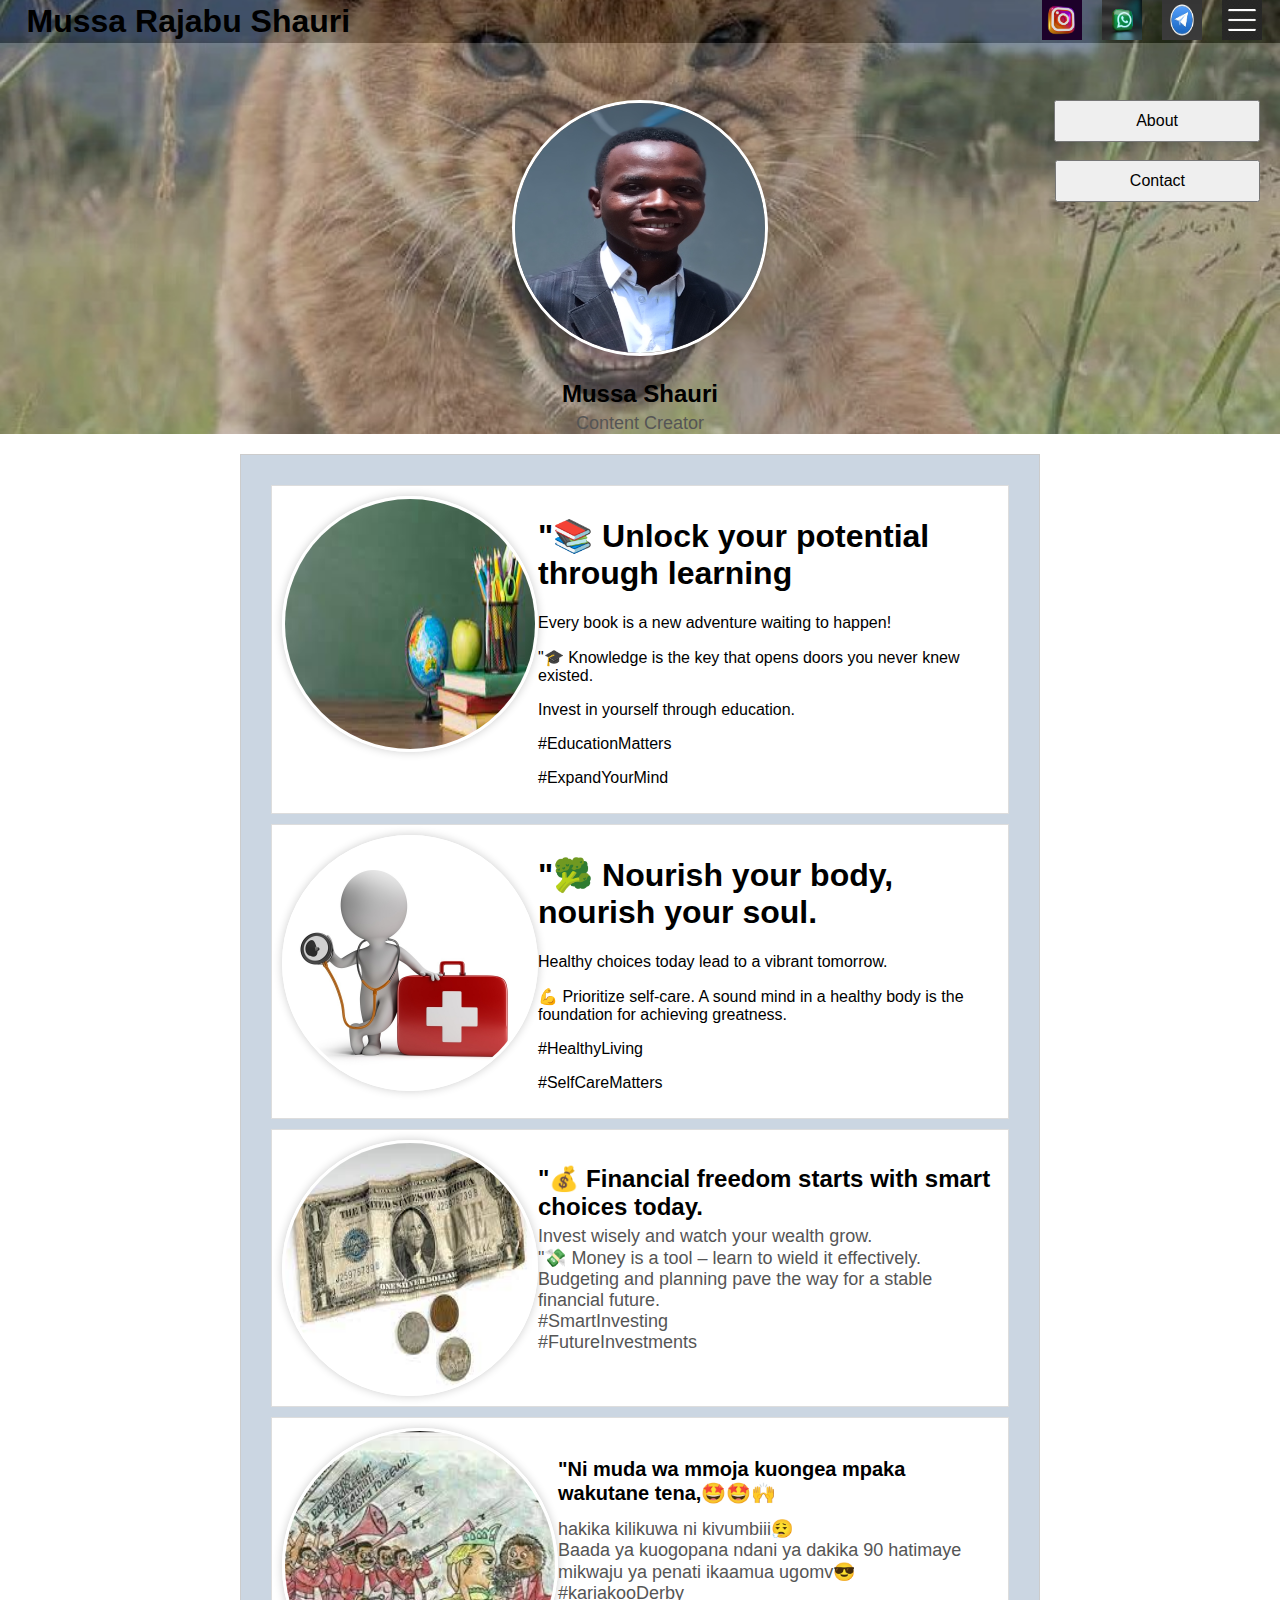
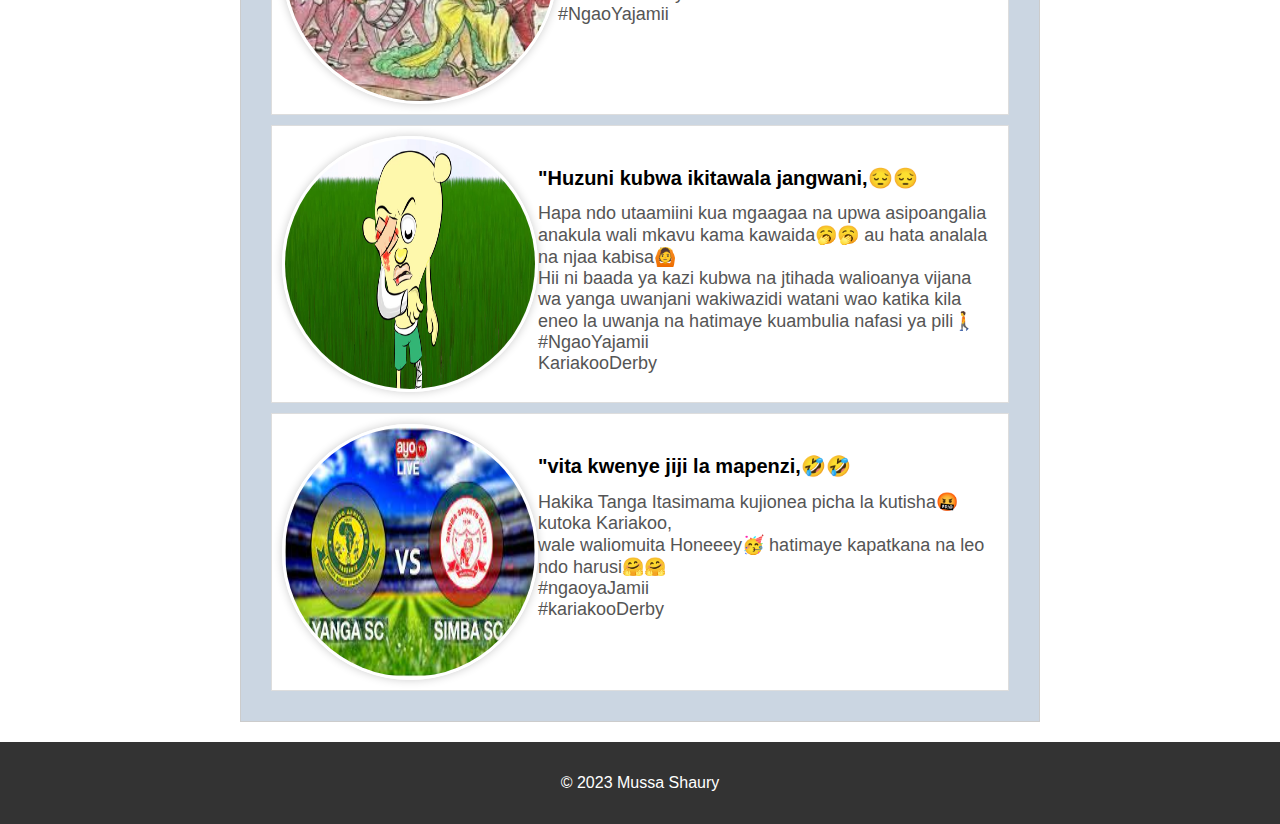
<file: index.html>
<!DOCTYPE html>
<html lang="en">
<head>
    <meta charset="UTF-8">
    <meta name="viewport" content="width=device-width, initial-scale=1.0">

    <link rel="stylesheet" href="style.css">

    <title> my portfolio </title>
</head>
<body>


    <header class="header">
        <div class="background-box"></div> <!-- Add this div for the background box -->
<div class="black-background"></div>
<div class="social-icons">
        <a href="https://instagram.com/mshefer05?igshid=MzNINGNkZWQ4Mg=="><img src="1.jpg" alt="Instagram"></a> 
        <a href="#"><img src="2.jpg" alt="whatsapp"></a>
        <a href="#"><img src="3.jpg" alt="Twitter"></a>
        <a href="" id="menu-button"><img src="4.png" alt="Menu"></a>
    </div>
<div class="myName">
    <h1>Mussa Rajabu Shauri</h1>
</div>

<button class="About" onclick="About()">About</button>

<button class="contact" onclick="contact()">Contact</button>
    
        <div class="profile">
            <img src="c.png" alt="Profile Picture" class="profile-picture">
            <div class="description">
                <h1>Mussa Shauri</h1>
                <p>Content Creator</p>
            </div>
        </div>
    </header>


    <main>

<div class="container">

  
 <div class="box">
            <img src="c4.jpg" alt="Profile Picture" class="profile-picture">
            <div class="contents">
               <h1>"📚 Unlock your potential through learning</h1>
               <p> Every book is a new adventure waiting to happen! </p>
               <p>"🎓 Knowledge is the key that opens doors you never knew existed. </p>
               <p>Invest in yourself through education.</p>
               <p> #EducationMatters </p>
               <p> #ExpandYourMind</p>
            </div>
        </div>

 <div class="box">
            <img src="c5.jpg" alt="Profile Picture" class="profile-picture">
            <div class="contents">
               <h1> "🥦 Nourish your body, nourish your soul.</h1>
               <p> Healthy choices today lead to a vibrant tomorrow. </p>
                <p>💪 Prioritize self-care. A sound mind in a healthy body is the foundation for achieving greatness.</p>
                <p>#HealthyLiving </p>
                <p> #SelfCareMatters</p>
            </div>
        </div>


 <div class="box">
            <img src="c6.jpg" alt="Profile Picture" class="profile-picture">
            <div class="description">
                <h1>"💰 Financial freedom starts with smart choices today.</h1>
                <p> Invest wisely and watch your wealth grow.</p>
                <p>"💸 Money is a tool – learn to wield it effectively. Budgeting and planning pave the way for a stable financial future. </p>
                <p>#SmartInvesting</p>
                <p> #FutureInvestments</p>
            </div>
        </div>


<div class="box">
            <img src="c1.jpg" alt="Profile Picture" class="c1">
            <div class="c">
                <h1>"Ni muda wa mmoja kuongea mpaka wakutane tena,🤩🤩🙌   </h1>
                <p>hakika kilikuwa ni kivumbiii😮‍💨 </p>
                <p>Baada ya kuogopana ndani ya dakika 90 hatimaye mikwaju ya penati ikaamua ugomv😎 </p>
                <p>#kariakooDerby</p>
                <p>#NgaoYajamii</p>
            </div>
        </div>

 <div class="box">
            <img src="c2.jpg" alt="Profile Picture" class="profile-picture">
            <div class="c">
                <h1>"Huzuni kubwa ikitawala jangwani,😔😔  </h1>
                <p> Hapa ndo utaamiini kua mgaagaa na upwa asipoangalia anakula wali mkavu kama kawaida🥱🥱   au hata analala na njaa kabisa🙆‍</p>
                <p>Hii ni baada ya kazi kubwa na jtihada walioanya vijana wa yanga uwanjani wakiwazidi watani wao katika kila eneo la uwanja na hatimaye kuambulia nafasi ya pili🚶‍ </p>
                <p>#NgaoYajamii</p>
                <p>KariakooDerby</p>
            </div>
        </div>


 <div class="box">
            <img src="c3.jpg"alt="Profile Picture" class="profile-picture">
            <div class="c">
            <h1>"vita kwenye jiji la mapenzi,🤣🤣  </h1>
                <p> Hakika Tanga Itasimama kujionea picha la kutisha🤬 kutoka Kariakoo,</p>
                <p> wale waliomuita Honeeey🥳  hatimaye kapatkana na leo ndo harusi🤗🤗   </p>
                <p>#ngaoyaJamii</p>
                <p>#kariakooDerby</p>
            </div>
        </div>


        </div>
<script src="script.js"></script>
        
    </main>


    <script>
function About() {
  // Change the URL to the desired page's URL
  window.location.href = "About.html"; // Replace "about.html" with your actual page's URL
}
</script>
    
</body>

<footer>
        <p>&copy; 2023 Mussa Shaury</p>
    </footer>
</html>
</file>
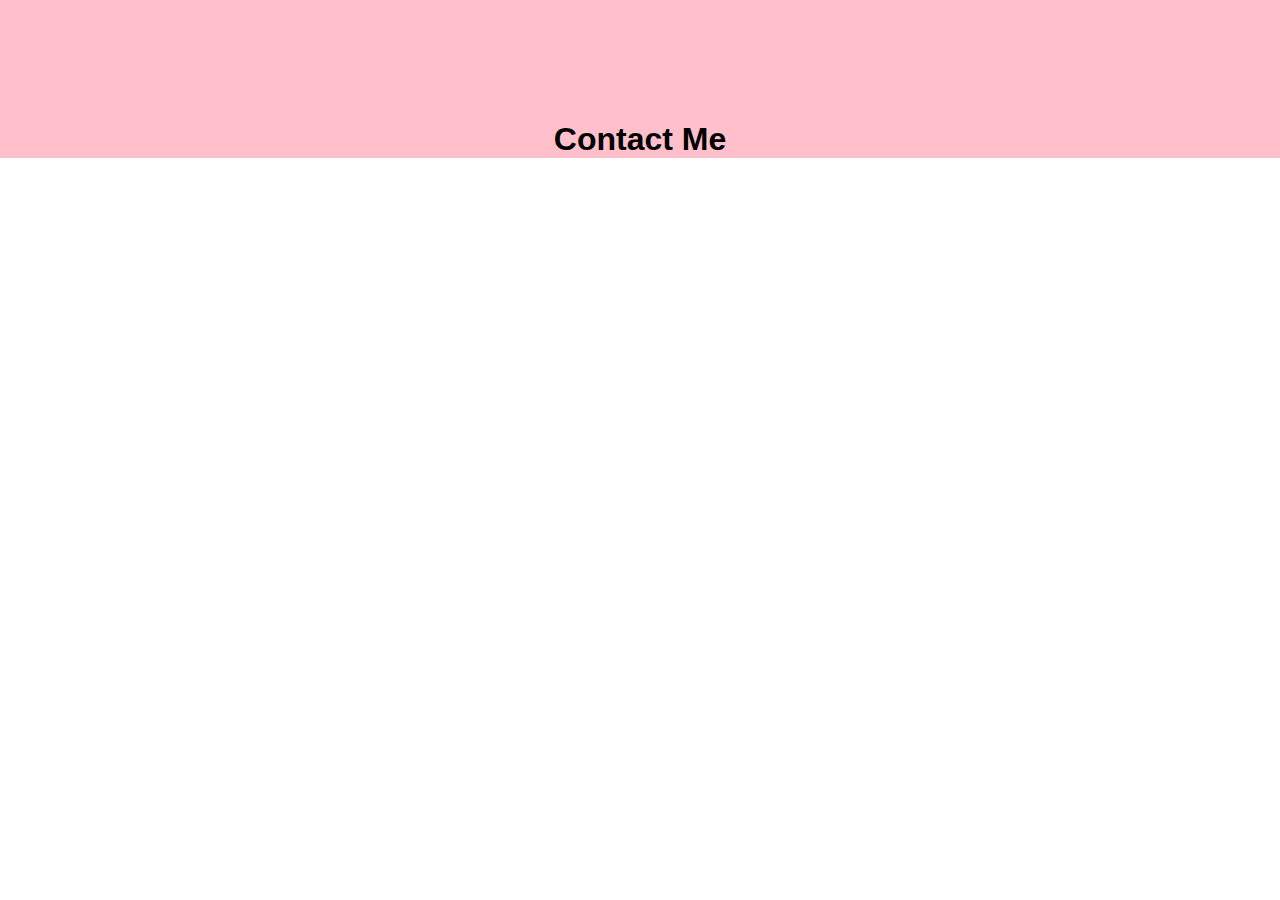
<file: contact.html>
<!DOCTYPE html>
<html lang="en">
<head>
    <meta charset="UTF-8">
    <meta name="viewport" content="width=device-width, initial-scale=1.0">

    <link rel="stylesheet" href="style.css">

    <title> myP2 </title>
</head>
<body>


    <header class="header">
    
<div class="prof3">
            
            <h1>Contact Me</h1>
            
        </div>

</header>

<main>
             
        
    </main>


</body>

</html>
</file>
<file: style.css>
body {
  margin: 0;
  font-family: Arial, sans-serif;
  background-color: ;
}

.header {
    position: relative;
     overflow: hidden; 
}



.black-background {
    position: absolute;
    top: 0;
    left: 0;
    width: 100%; /* Spans entire width */
    height: 10%; /* Spans entire height */
    background-color: black; /* Black background color */
    opacity: 1; /* Adjust opacity if needed */
    z-index: -1; /* Place it behind other elements */
}


.container {
    max-width: 1200px; /* Adjust this value as needed */
    margin: 0 auto; /* Center the container horizontally */
    padding: 20px; /* Add some space around the content */
    border: 1px solid #ccc; /* Add a border for visualization */
    background-color: #CBD6E2; /* Set a background color for the container */
}




.box {
     display: flex; /* Use Flexbox */
    
    padding: 10px;
    border: 1px solid #ddd;
    margin: 10px;
    background-color: #fff;
}









.boxP2 {
     display: flex; /* Use Flexbox */
    
    padding: 10px;
    border: 10px solid #ddd;
    margin: 5px;
    background-color: #fff;
}

.c h1{
  margin-top: 30px;
  font-size: 20px;

}

.c {
  @margin-top: 20px;
  flex-grow: 1;
}

.c p {
  margin: 0;
  font-size: 18px;
  color: #555;
}

.background-box {
    position: absolute;
    top: 0;
    left: 0;
    width: 100%;
    height: 100%;
    background-image: url('a.jpg'); /* Set the background image */
    background-size: cover;
    background-position: center;
    opacity: 0.8;
    animation: backgroundEffect 2s infinite alternate; /* Apply animation */
}

@keyframes backgroundEffect {
    0% {
        filter: grayscale(100%);
    }
    50% {
        filter: blur(5px);
    }
    100% {
        filter: sepia(100%);
    }
}


.myName {
    position: absolute;
    top: 5%; /* Adjust vertically */
    right: 60%; /* Adjust horizontally */
    transform: translate(-50%, -50%);
    display: flex;
    
}



/* Rest of your existing CSS */

.social-icons {
    position: absolute;
    z-index: 3;
    top: 5%; /* Adjust vertically */
    left: 90%; /* Adjust horizontally */
    transform: translate(-50%, -50%);
    display: flex;
    gap: 20px; /* Adjust spacing between icons */
}

.social-icons a {
    display: block;
}

.social-icons img {
    width: 40px; /* Adjust icon size */
    height: 40px;
}


.prof2 {
  position: relative;
  text-align: center;
  padding-top: 100px; /* Adjust as needed */
}


.prof3 {
  position: relative;
  text-align: center;
  padding-top: 100px;
   background-color: pink;
}

.profile {
  position: relative;
  text-align: center;
  padding-top: 100px; /* Adjust as needed */
}



.profile-2 {
  width: 400px;
  height: 400px;
  border-radius: 50%;
  border: 3px solid white;
  box-shadow: 0 0 10px rgba(0, 0, 0, 0.2);
}




.profile-picture {
  width: 250px;
  height: 250px;
  border-radius: 50%;
  border: 3px solid white;
  box-shadow: 0 0 10px rgba(0, 0, 0, 0.2);
}

.description {
  margin-top: 20px;
}
   


.c1 {
  width: 270px;
  height: 270px;
  border-radius: 50%;
  border: 3px solid white;
  box-shadow: 0 0 10px rgba(0, 0, 0, 0.2);
}


.Home {
  position: absolute;
  z-index: 2; 
  top: 100px; /* Adjust as needed */
  right: 20px; /* Adjust as needed */
  padding: 10px 80px;
  font-size: 16px;
}






.About {
  position: absolute;
  z-index: 2; 
  top: 100px; /* Adjust as needed */
  right: 20px; /* Adjust as needed */
  padding: 10px 80px;
  font-size: 16px;
}

.contact {
  position: absolute;
  z-index: 1;
  top: 160px; /* Adjust as needed */
  right: 20px; /* Adjust as needed */
  padding: 10px 73px;
  font-size: 16px;
}





.description h1 {
  margin: 5px 0;
  font-size: 24px;
}

.description p {
  margin: 0;
  font-size: 18px;
  color: #555;
}

/* Style the main content */
main {
    max-width: 800px;
    margin: 0 auto;
    padding: 20px;
}

/* Style the footer */
footer {
    background-color: #333;
    color: #fff;
    text-align: center;
    padding: 1em;
}



.menu {
    display: none;
    position: absolute;
    top: 50px;
    right: 10px;
    background-color: white;
    border: 1px solid #ccc;
    padding: 10px;
    box-shadow: 0px 0px 5px rgba(0, 0, 0, 0.3);
}

.menu ul {
    list-style: none;
    padding: 0;
}

.menu-item {
    display: block;
    padding: 5px 10px;
    text-decoration: none;
    color: #333;
    transition: background-color 0.3s;
}

.menu-item:hover {
    background-color: #f0f0f0;
}
</file>
